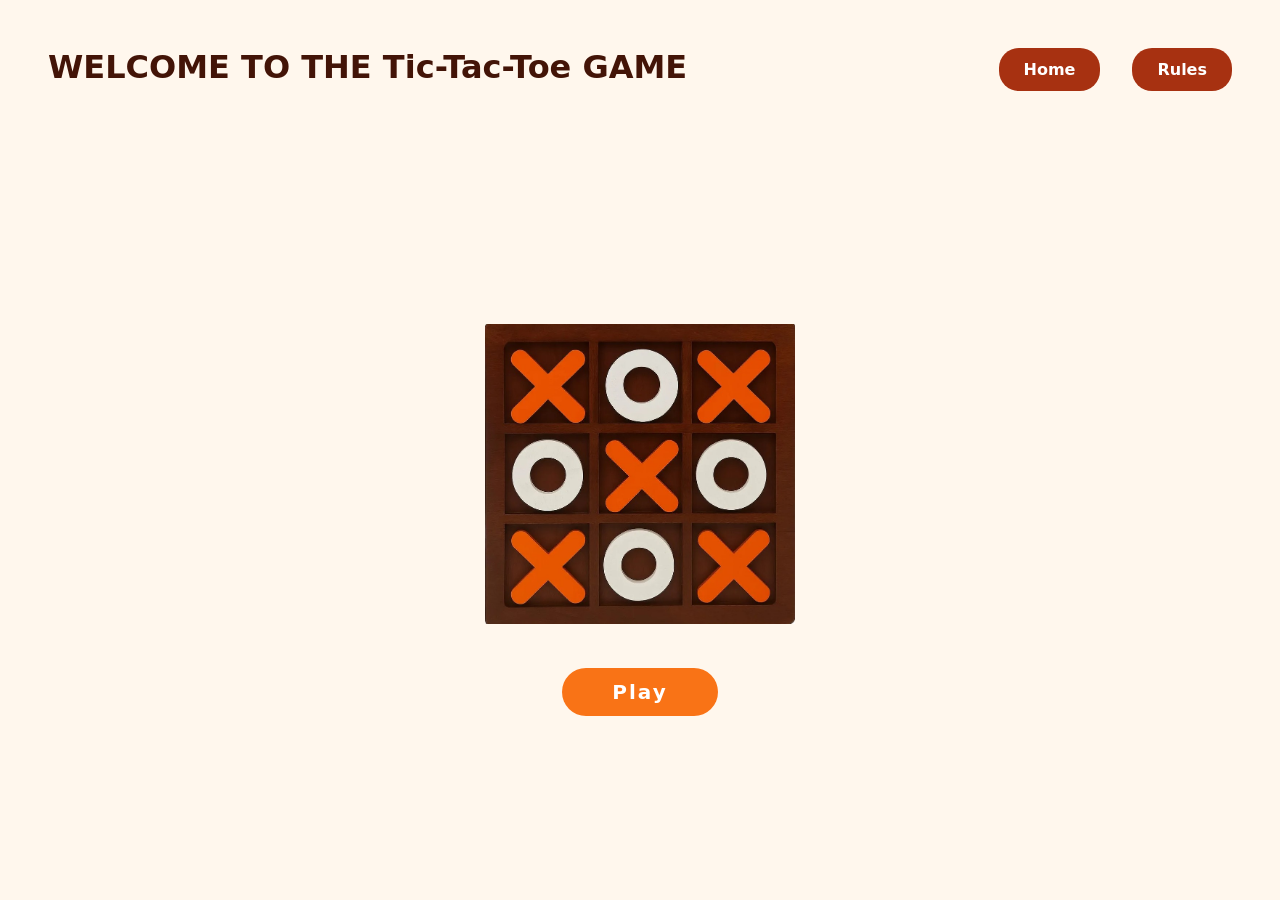
<file: index.html>
<!DOCTYPE html>
<html lang="en">
<head>
    <meta charset="UTF-8">
    <meta name="viewport" content="width=device-width, initial-scale=1.0">
    <title>Tic Taco Game</title>
    <link rel="stylesheet" href="home.css">
</head>
<body>
    <header>
        <div class="menu-bar">
            <h1>WELCOME TO THE Tic-Tac-Toe GAME</h1>
            <div class="buttons">
            <a href="index.html" class="button" id="home">Home</a>
            <a href="rule.html" class="button" id="rule">Rules</a>
            </div>
        </div>
    
    </header>
    <main>
        <div class="logo">
            <img src="image.jpg" alt="logo" height="300px">
        </div>
        <div>
            <a href="index_play.html" class="play">Play</a>
        </div>
    </main>
</body>
</html>
</file>
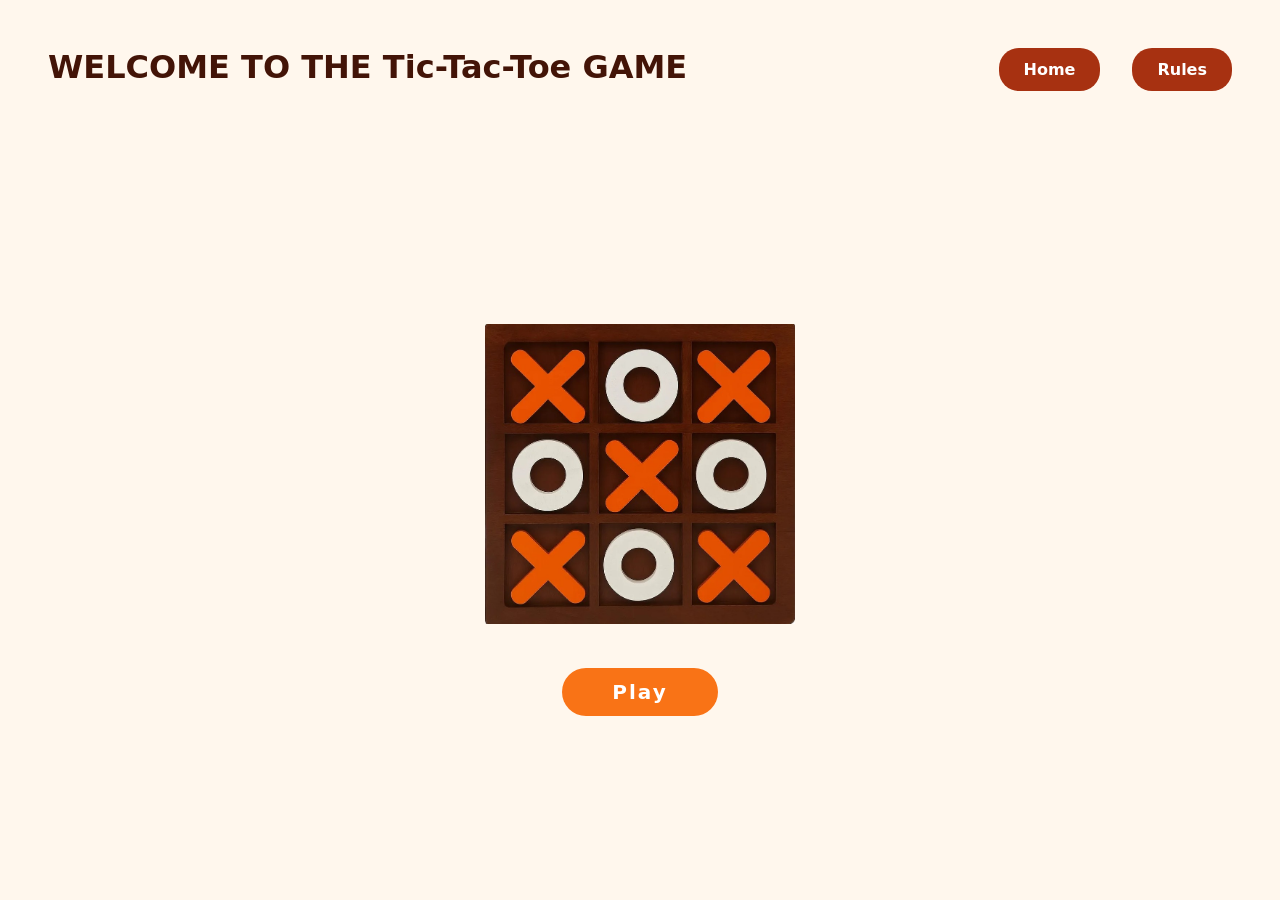
<file: index_homepage.html>
<!DOCTYPE html>
<html lang="en">
<head>
    <meta charset="UTF-8">
    <meta name="viewport" content="width=device-width, initial-scale=1.0">
    <title>Tic Taco Game</title>
    <link rel="stylesheet" href="home.css">
</head>
<body>
    <header>
        <div class="menu-bar">
            <h1>WELCOME TO THE Tic-Tac-Toe GAME</h1>
            <div class="buttons">
            <a href="index_homepage.html" class="button" id="home">Home</a>
            <a href="rule.html" class="button" id="rule">Rules</a>
            </div>
        </div>
    
    </header>
    <main>
        <div class="logo">
            <img src="image.jpg" alt="logo" height="300px">
        </div>
        <div>
            <a href="index_play.html" class="play">Play</a>
        </div>
    </main>
</body>
</html>
</file>
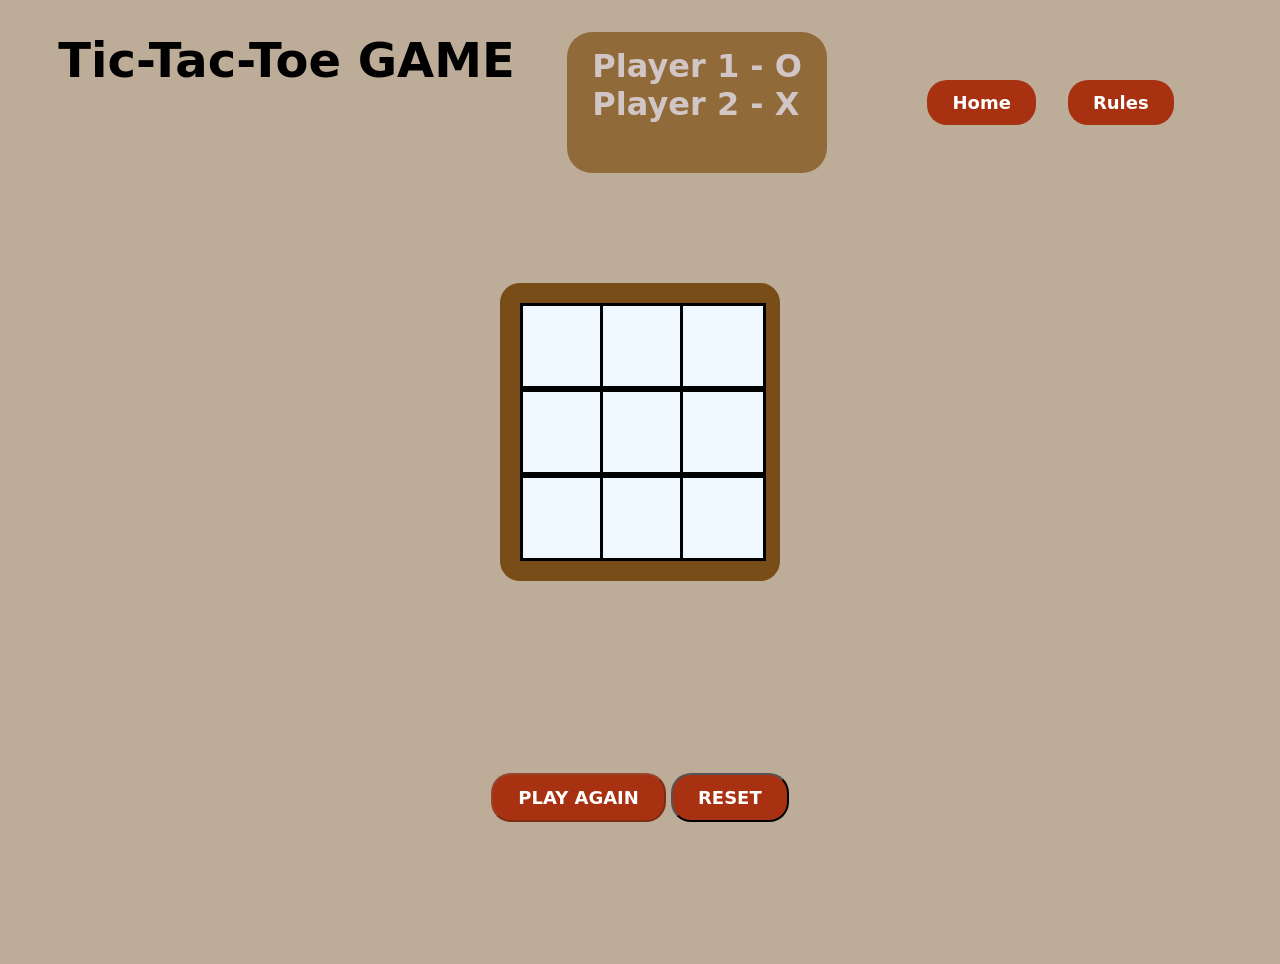
<file: index_play.html>
<!DOCTYPE html>
<html lang="en">
<head>
    <meta charset="UTF-8">
    <meta name="viewport" content="width=device-width, initial-scale=1.0">
    <title>Document</title>
    <link rel="stylesheet" href="style.css" />
</head>
<body>
    <header>
        <h1 class="heading">Tic-Tac-Toe GAME</h1>
        <div class="info">
            <h1>Player 1 - O</h1>
            <h1>Player 2 - X</h1>
        </div>
        <div class="menu-bar">
            <div class="buttons">
            <a href="index.html" class="button" id="home">Home</a>
            <a href="rule.html" class="button" id="rule">Rules</a>
            </div>
        </div>
    </header>

    <main>
    <div class="container">
        <div id="1" class="box"></div>
        <div id="2" class="box"></div>
        <div id="3" class="box"></div>
        <div id="4" class="box"></div>
        <div id="5" class="box"></div>
        <div id="6" class="box"></div>
        <div id="7" class="box"></div>
        <div id="8" class="box"></div>
        <div id="9" class="box"></div>
    </div>

    <div class="result"></div>

    <section class = "buttons">
        <button class="button play" disabled> PLAY AGAIN </button>
        <button class="button reset"> RESET </button>
    </section>

    </main>

    <script src="tic-tac.js"></script>
</body>
</html>
</file>
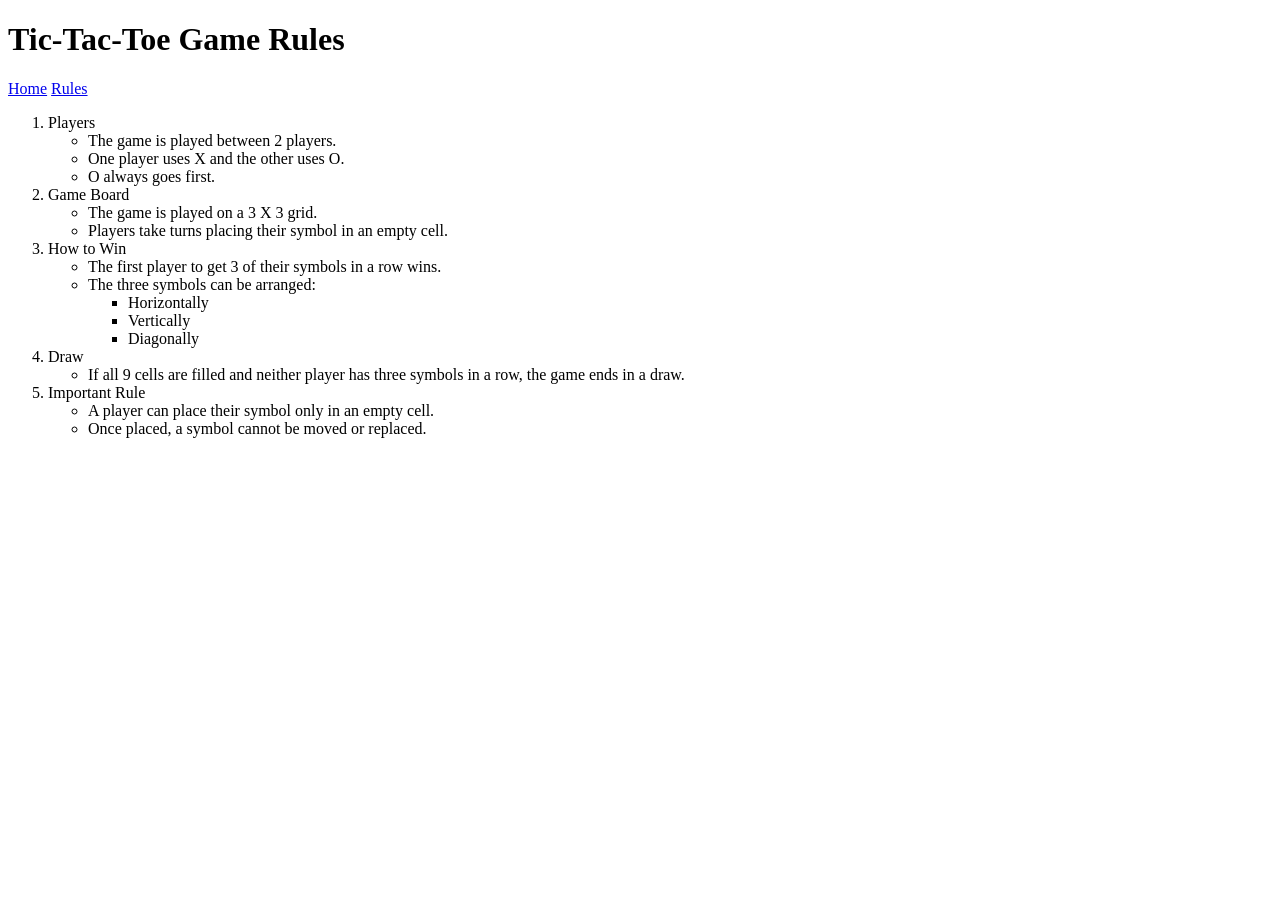
<file: practice.html>
<!DOCTYPE html>
<html lang="en">
<head>
    <meta charset="UTF-8">
    <meta name="viewport" content="width=device-width, initial-scale=1.0">
    <title>Document</title>
</head>
<body>
    <header>
        <div class="menu-bar">
            <h1>Tic-Tac-Toe Game Rules</h1>
            <div class="buttons">
            <a href="home_page.html" class="button" id="home">Home</a>
            <a href="rule.html" class="button" id="rule">Rules</a>
            </div>
        </div>
    </header>

    <main>
        <div>
            <ol>
                <li>Players</li>
                <ul>
                    <li>The game is played between 2 players.</li>
                    <li>One player uses X and the other uses O.</li>
                    <li>O always goes first.</li>
                </ul>

                <li>Game Board</li>
                <ul>
                    <li>The game is played on a 3 X 3 grid.</li>
                    <li>Players take turns placing their symbol in an empty cell.</li>
                </ul>

                <li>How to Win</li>
                <ul>
                    <li>The first player to get 3 of their symbols in a row wins.</li>
                    <li>The three symbols can be arranged:</li>
                    <ul>
                        <li>Horizontally</li>
                        <li>Vertically</li>
                        <li>Diagonally</li>
                    </ul>
                </ul>

                <li>Draw</li>
                <ul>
                    <li>If all 9 cells are filled and neither player has three symbols in a row, the game ends in a draw.</li>
                </ul>

                <li>Important Rule</li>
                <ul>
                    <li>A player can place their symbol only in an empty cell.</li>
                    <li>Once placed, a symbol cannot be moved or replaced.</li>
                </ul>
            </ol>
            
        </div>
    </main>
</body>
</html>
</file>
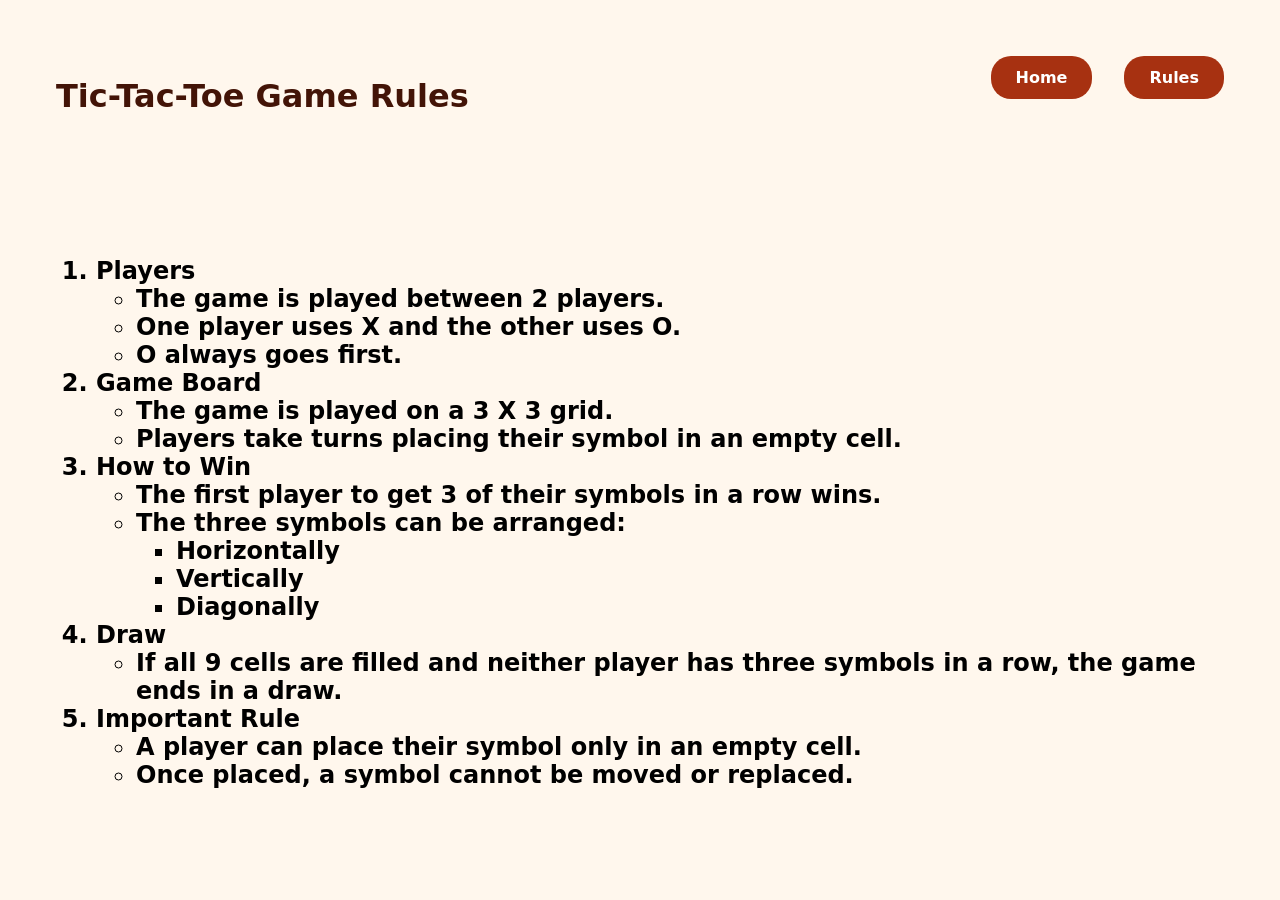
<file: rule.html>
<!DOCTYPE html>
<html lang="en">
<head>
    <meta charset="UTF-8">
    <meta name="viewport" content="width=device-width, initial-scale=1.0">
    <title>Document</title>
    <link rel="stylesheet" href="rule.css">
</head>
<body>
    <header>
        <div class="menu-bar">
            <h1>Tic-Tac-Toe Game Rules</h1>
            <div class="buttons">
            <a href="index.html" class="button" id="home">Home</a>
            <a href="rule.html" class="button" id="rule">Rules</a>
            </div>
        </div>
    </header>

    <main>
        <div>
            <ol>
                <li>Players</li>
                <ul>
                    <li>The game is played between 2 players.</li>
                    <li>One player uses X and the other uses O.</li>
                    <li>O always goes first.</li>
                </ul>

                <li>Game Board</li>
                <ul>
                    <li>The game is played on a 3 X 3 grid.</li>
                    <li>Players take turns placing their symbol in an empty cell.</li>
                </ul>

                <li>How to Win</li>
                <ul>
                    <li>The first player to get 3 of their symbols in a row wins.</li>
                    <li>The three symbols can be arranged:</li>
                    <ul>
                        <li>Horizontally</li>
                        <li>Vertically</li>
                        <li>Diagonally</li>
                    </ul>
                </ul>

                <li>Draw</li>
                <ul>
                    <li>If all 9 cells are filled and neither player has three symbols in a row, the game ends in a draw.</li>
                </ul>

                <li>Important Rule</li>
                <ul>
                    <li>A player can place their symbol only in an empty cell.</li>
                    <li>Once placed, a symbol cannot be moved or replaced.</li>
                </ul>
            </ol>
            
        </div>
    </main>
</body>
</html>
</file>
<file: home.css>
*{
    padding: 0;
    margin: 0;   
    background-color: #FFF7ED;

    font-family: system-ui, -apple-system, BlinkMacSystemFont, 'Segoe UI', Roboto, Oxygen, Ubuntu, Cantarell, 'Open Sans', 'Helvetica Neue', sans-serif;

}

body {
    height: 100vh;
    display: flex;
    flex-direction: column;
    flex-wrap: wrap;
}

.menu-bar {
    padding: 3rem;
    display: flex;
    justify-content: space-between;
    flex-wrap: wrap;
    align-items: flex-start;
}

.menu-bar h1 {
    color: #431407;
}

.menu-bar .buttons{
    display: flex;
    flex-wrap: wrap;
    gap: 2rem;
}

.menu-bar .button{

    display: inline-block;
    background-color: #a73111;
    color: #FFFFFF;
    border-radius: 20px;
    padding: 12px 25px;
    text-decoration: none;
    font-weight: 700;

}

.menu-bar .button:hover {
    transform: scale(1.1);
    background-color:#431407 ;
}

main{

    flex-grow: 2;
    display: flex;
    flex-direction: column;
    justify-content: center;
    align-items: center;
    flex-wrap: wrap;
    gap: 2.5rem;

}

.play {

    display: inline-block;
    background-color: #F97316;
    color: #FFFFFF;
    border: none;
    border-radius: 25px;
    padding: 12px 50px;
    font-size: 20px;
    font-weight: bold;
    text-decoration: none;
    letter-spacing: 2px;
    
}

.play:hover {
    transform: scale(1.1);
    background-color: #EA580C;
}

@media screen and (max-width: 438px) {

    *{
        font-size: medium;
    }

    .menu-bar{
        padding: 1rem;
    }
    .menu-bar h1{
        max-width: 150px;
        
    }
    .menu-bar .buttons{
        gap : 1rem;
    }
    .menu-bar .button {
        padding: 6px 13px;
        border-radius: 15px;
    }

    img{
        height: 150px;
    }
    
}
</file>
<file: style.css>
*{
    padding: 0;
    margin: 0;

    font-family: system-ui, -apple-system, BlinkMacSystemFont, 'Segoe UI', Roboto, Oxygen, Ubuntu, Cantarell, 'Open Sans', 'Helvetica Neue', sans-serif;
    
}

body{

    background-color: #bcac98;
    padding: 2rem;
    height: 100vh;
    display: flex;
    flex-direction: column;
}



header {
    display: flex;
    justify-content: space-around;
    flex-wrap: wrap;
}

.heading {
    text-align: center;
    font-size: 3rem;
    font-weight: 900;
    
}

.info {
    color: rgb(209, 197, 197);
    padding: 15px 25px;
    border-radius: 25px;
    background-color: #916a3a;
}
.menu-bar {
    padding: 3rem;
    display: flex;
    justify-content: space-between;
    flex-wrap: wrap;
}

.menu-bar h1 {
    color: #431407;
}

.menu-bar .buttons{
    display: flex;
    flex-wrap: wrap;
    gap: 2rem;
}

.menu-bar .button{

    display: inline-block;
    background-color: #a73111;
    color: #FFFFFF;
    border-radius: 20px;
    padding: 12px 25px;
    text-decoration: none;
    font-weight: 700;

}

.menu-bar .button:hover {
    transform: scale(1.1);
    background-color:#431407 ;
}

main {
    flex-grow: 1;
    display: flex;
    flex-direction: column;
    align-items: center;
    justify-content: center;
}

.result {
    font-size: large;
    margin-top: 4rem;
    padding: 4rem;
}

.container {
    
    /* padding: 1rem; */
    border: solid 20px #784d18;
    border-radius: 20px;
    display: grid;
    
    grid-template-columns: repeat(3 , 80px);
    
    justify-content: center;
    align-items: center;
}

.box{
    border: solid 3px black;
    width: 80px;
    height: 80px;
    background-color: aliceblue;
}

.button {

    background-color: #a73111;
    color: #FFFFFF;
    font-size: large;
    border-radius: 20px;
    padding: 12px 25px;
    text-decoration: none;
    font-weight: 700;

}

.button:hover {
    transform: scale(1.1);

}

.displayIcon{
    display: flex;
    font-size: 4rem;
    place-content: center;
} 

@media screen and (max-width: 438px) {

    *{
        font-size: medium;
    }
    .heading{
        font-size: 2rem;
    }
    .menu-bar{
        padding: 1rem;
    }
    .menu-bar h1{
        max-width: 150px;
        
    }
    .menu-bar .buttons{
        gap : 1rem;
    }
    .menu-bar .button {
        padding: 6px 13px;
        border-radius: 15px;
    }

    .result{
        margin-top: 1rem;
        padding: 1rem;
    }
    
}
</file>
<file: rule.css>
*{  
    background-color: #FFF7ED;

    font-family: system-ui, -apple-system, BlinkMacSystemFont, 'Segoe UI', Roboto, Oxygen, Ubuntu, Cantarell, 'Open Sans', 'Helvetica Neue', sans-serif;

}



.menu-bar {
    padding: 3rem;
    margin: 0;
    display: flex;
    justify-content: space-between;
}

.menu-bar h1 {
    color: #431407;
}

.menu-bar .buttons{
    display: flex;
    gap: 2rem;
    align-items: flex-start;
}

.menu-bar .button{

    display: inline-block;
    margin: 0;
    background-color: #a73111;
    color: #FFFFFF;
    border-radius: 20px;
    padding: 12px 25px;
    text-decoration: none;
    font-weight: 700;

}

.menu-bar .button:hover {
    transform: scale(1.1);
    background-color:#431407 ;
}

main {
    padding: 3rem;
}

main ol{
    font-weight: 600;
    font-size: 1.5rem;
}

@media screen and (max-width: 438px) {

    *{
        font-size: medium;
    }

    .menu-bar{
        padding: 1rem;
    }
    .menu-bar h1{
        max-width: 150px;
        
    }
    .menu-bar .button {
        padding: 6px 13px;
        border-radius: 15px;
    }

    main{
        padding: 1rem;
    }
    
}
</file>
